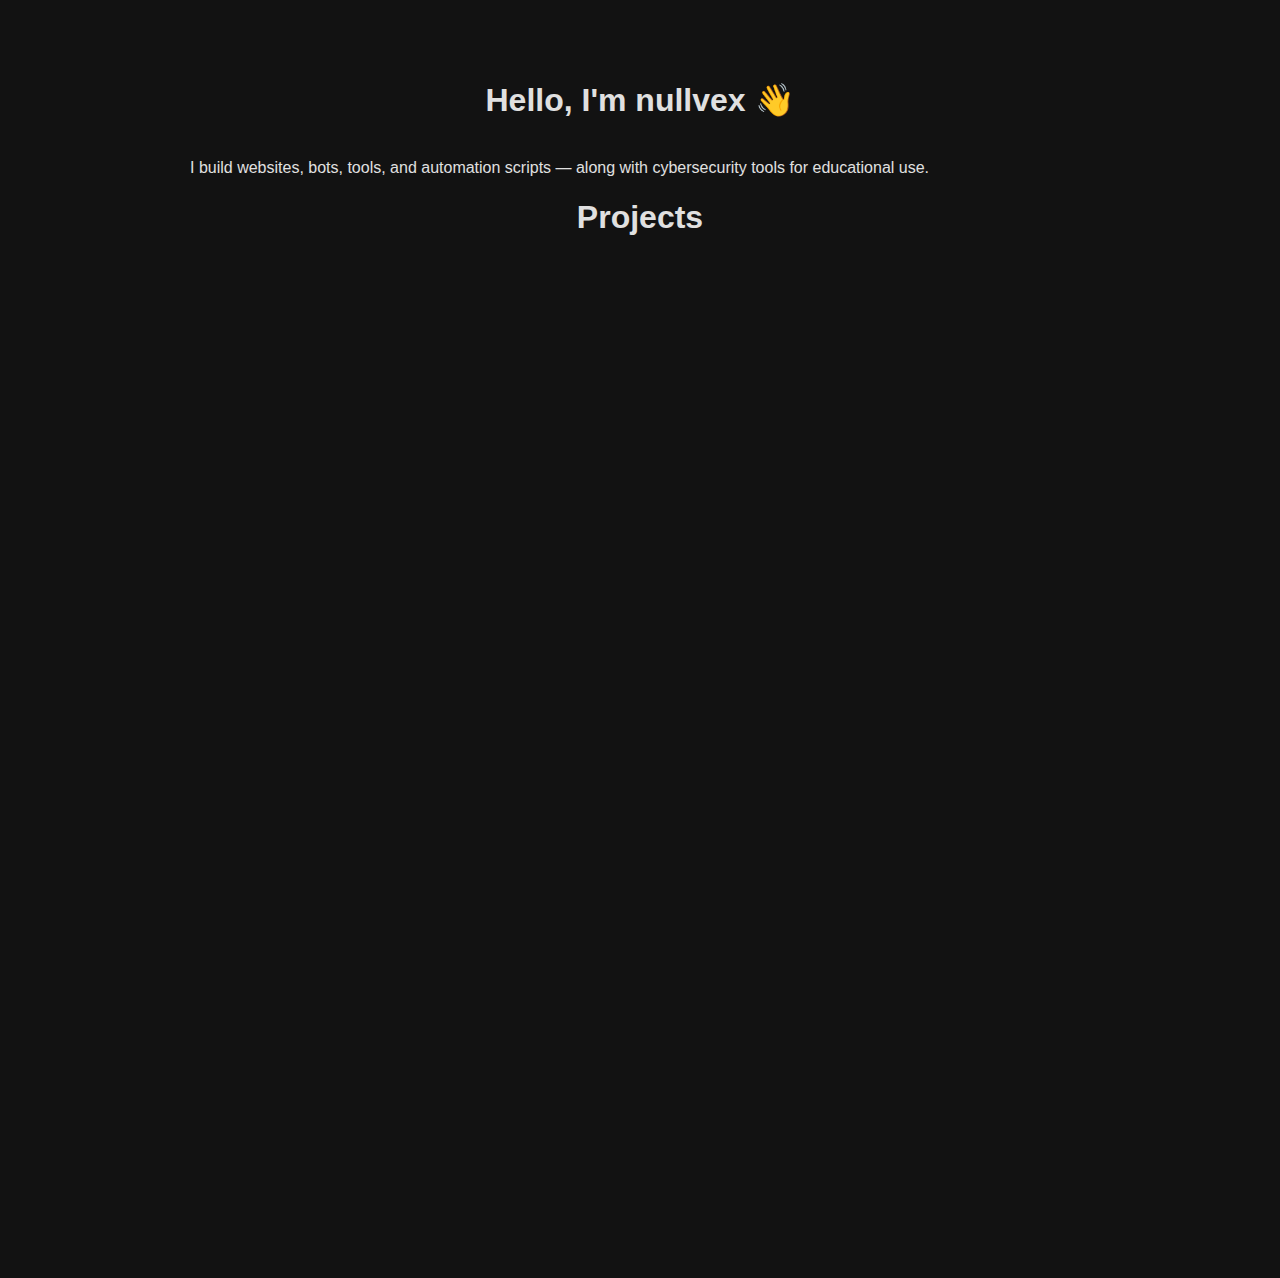
<file: index.html>
<!DOCTYPE html>
<html lang="en">
<head>
  <meta charset="UTF-8" />
  <meta name="viewport" content="width=device-width, initial-scale=1.0"/>
  <title>nullvex | Developer Portfolio</title>
  <link rel="stylesheet" href="style.css" />
</head>
<body>
  <div class="container">
    <h1>Hello, I'm <span>nullvex</span> 👋</h1>
    <p>I build websites, bots, tools, and automation scripts — along with cybersecurity tools for educational use.</p>

    <h1> Projects</h1>

    <div class="project-card">
      <h3> NullSpyX</h3>
      <p>A tool to grab IPs and access device cameras using social engineering. <strong>For educational and ethical use only!</strong></p>
      <a href="NullSpyX.html" class="btn">Read more about this project</a>
    </div>

    <div class="project-card">
      <h3> VexRecon</h3>
      <p>A powerful website vulnerability scanner with advanced crawling, reporting, and stealth features.</p>
      <a href="VexRecon.html" class="btn">Read more about this project</a>
    </div>

    <div class="project-card">
      <h3> NullStorm</h3>
      <p>A fast, multi-method Denial of Service (DoS) tool for testing server defenses and performance. Educational use only.</p>
      <a href="NullStorm.html" class="btn">Read more about this project</a>
    </div>

    <div class="project-card">
      <h1>Contact Me</h1>
      <p>If you want to reach out, collaborate, or ask questions, feel free to get in touch!</p>
      <a href="contact.html" class="btn secondary">Contact Now</a>
    </div>
  </div>
</body>
<script>
  document.addEventListener("DOMContentLoaded", () => {
    const cards = document.querySelectorAll(".project-card");

    cards.forEach((card, index) => {
      setTimeout(() => {
        card.style.animation = "slideUp 0.6s ease-out forwards";
      }, index * 200); // 200ms delay between each card
    });
  });
</script>
</html>
</file>
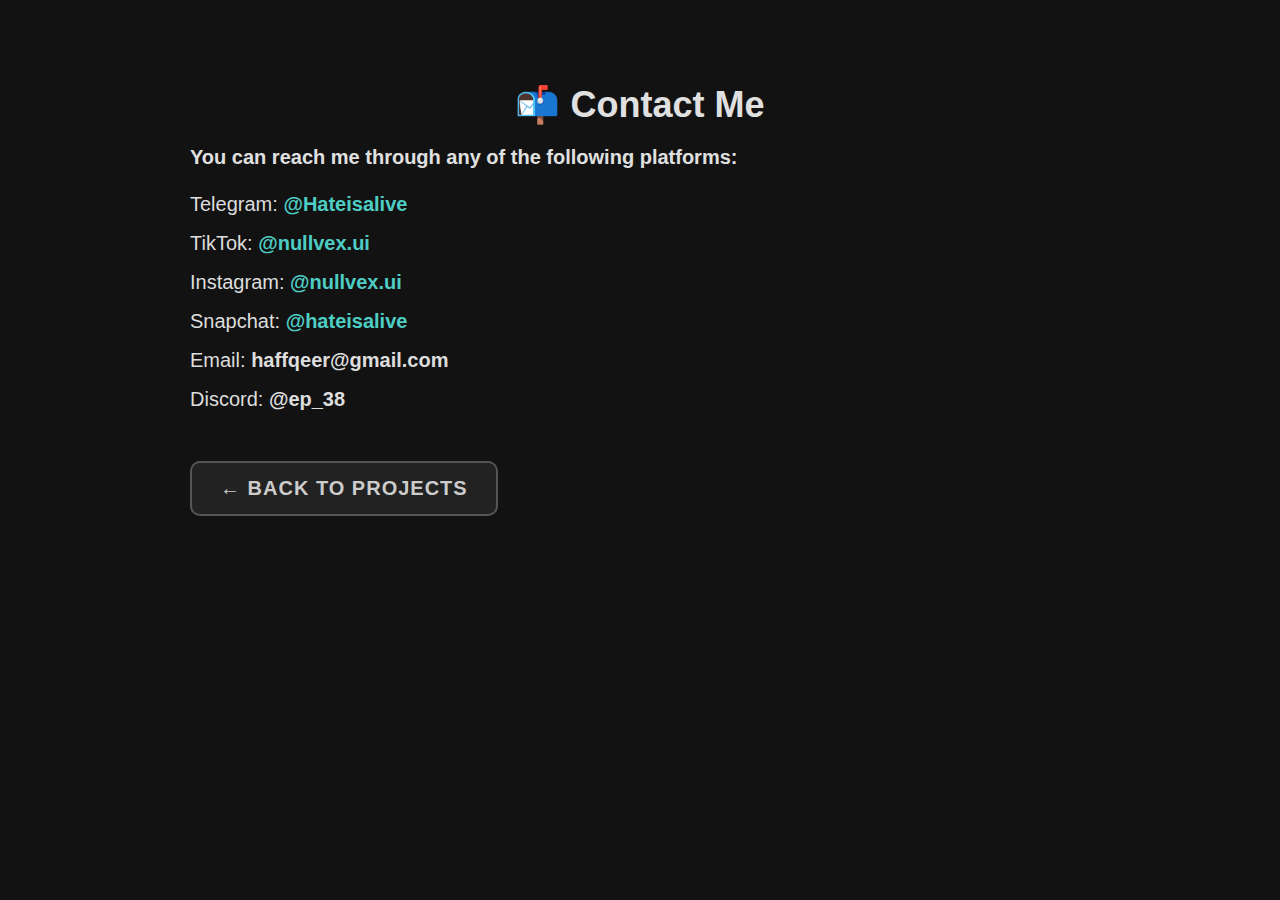
<file: contact.html>
<!DOCTYPE html>
<html>
<head>
  <meta charset="UTF-8" />
  <title>Contact Me | nullvex</title>
  <link rel="stylesheet" href="style.css">
  <style>
    .contact-list {
      list-style: none;
      padding: 0;
      margin-top: 24px;
      font-size: 20px;
      color: #ddd;
    }

    .contact-list li {
      margin-bottom: 16px;
    }

    .contact-list a {
      color: #4ecdc4;
      text-decoration: none;
      font-weight: bold;
    }

    .contact-list a:hover {
      text-decoration: underline;
    }

    h1 {
      font-size: 36px;
      margin-bottom: 12px;
    }

    p {
      font-size: 20px;
    }

    .btn.secondary {
      display: inline-block;
      margin-top: 30px;
      font-size: 20px;
      padding: 14px 28px;
    }
  </style>
</head>
<body>
  <div class="container">
    <h1>📬 Contact Me</h1>

    <p><strong>You can reach me through any of the following platforms:</strong></p>

    <ul class="contact-list">
      <li> Telegram: <a href="https://t.me/Hateisalive" target="_blank">@Hateisalive</a></li>
      <li> TikTok: <a href="https://www.tiktok.com/@nullvex.ui" target="_blank">@nullvex.ui</a></li>
      <li> Instagram: <a href="https://www.instagram.com/nullvex.ui" target="_blank">@nullvex.ui</a></li>
      <li> Snapchat: <a href="https://www.snapchat.com/add/hateisalive" target="_blank">@hateisalive</a></li>
      <li> Email: <strong>haffqeer@gmail.com</strong></li>
      <li> Discord: <strong>@ep_38</strong></li>
    </ul>

    <a href="index.html" class="btn secondary">← Back to Projects</a>
  </div>
</body>
</html>
</file>
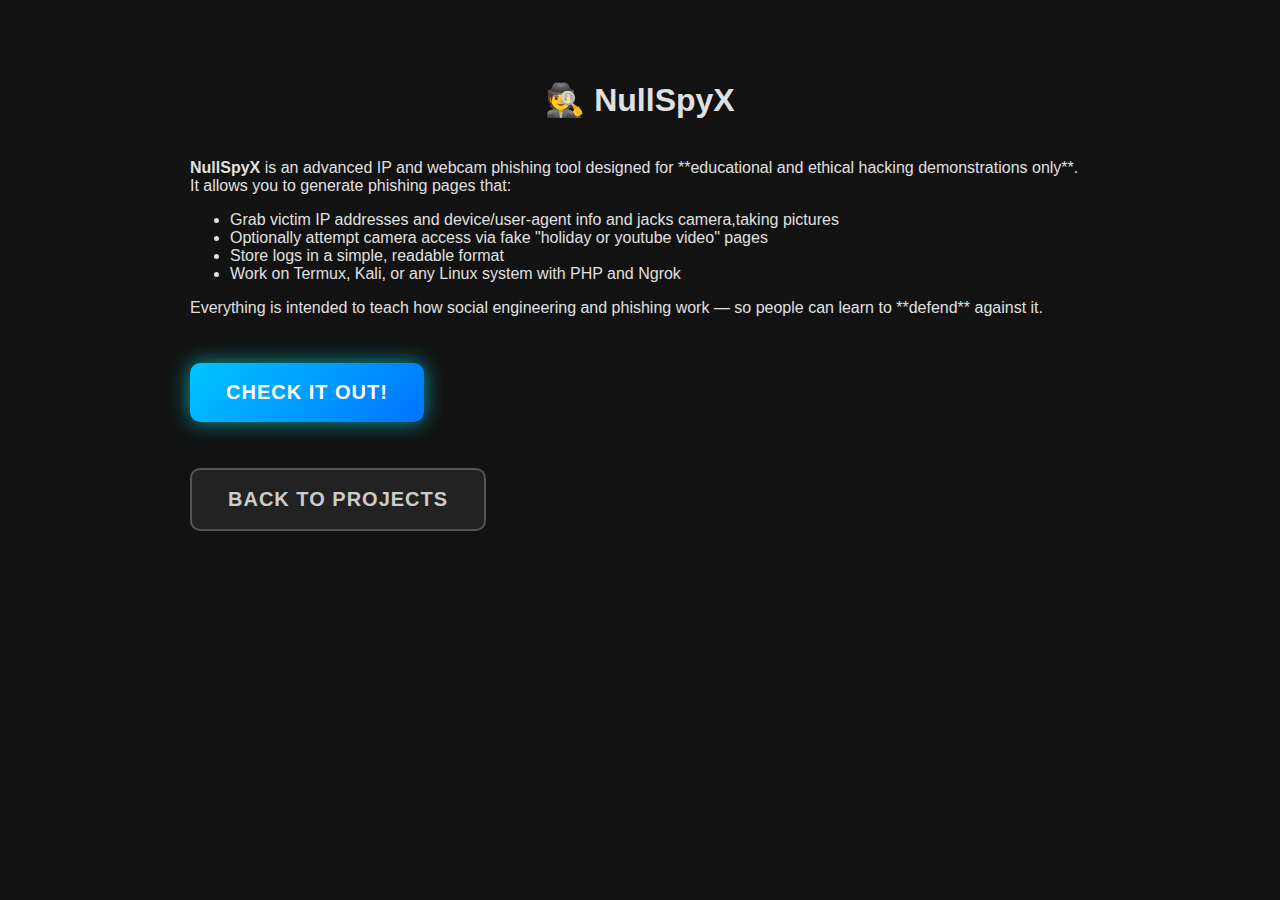
<file: NullSpyX.html>
<!DOCTYPE html>
<html>
<head>
  <meta charset="UTF-8" />
  <title>NullSpyX | Project</title>
  <link rel="stylesheet" href="style.css">
</head>
<body>
  <div class="container">
    <h1>🕵️ NullSpyX</h1>

    <p>
      <strong>NullSpyX</strong> is an advanced IP and webcam phishing tool designed for **educational and ethical hacking demonstrations only**.
      It allows you to generate phishing pages that:
    </p>

    <ul>
      <li>Grab victim IP addresses and device/user-agent info and jacks camera,taking pictures</li>
      <li>Optionally attempt camera access via fake "holiday or youtube video" pages</li>
      <li>Store logs in a simple, readable format</li>
      <li>Work on Termux, Kali, or any Linux system with PHP and Ngrok</li>
    </ul>

    <p>
      Everything is intended to teach how social engineering and phishing work — so people can learn to **defend** against it.
    </p>

    <p>
  <a href="https://github.com/VulnVex/NullSpyX" target="_blank" class="btn">Check it out!</a>
    </p>

    <a href="index.html" class="btn secondary"> Back to Projects</a>
  </div>
</body>
</html>
</file>
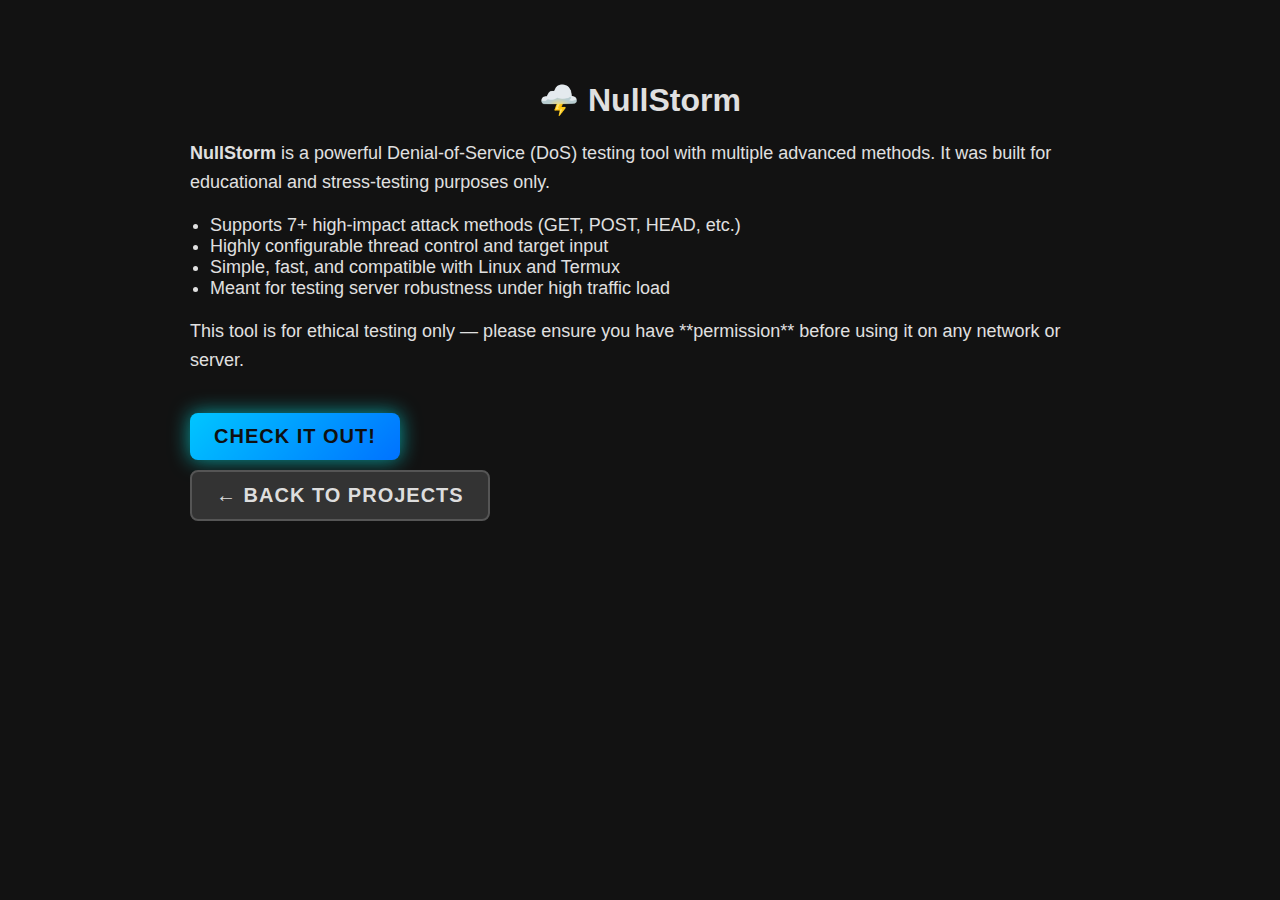
<file: NullStorm.html>
<!DOCTYPE html>
<html>
<head>
  <meta charset="UTF-8" />
  <title>NullStorm | Project</title>
  <link rel="stylesheet" href="style.css">
  <style>
    ul {
      margin-top: 16px;
      margin-bottom: 16px;
      padding-left: 20px;
      font-size: 18px;
    }

    p {
      font-size: 18px;
      line-height: 1.6;
    }

    h1 {
      font-size: 32px;
      margin-bottom: 20px;
    }

    .btn {
      display: inline-block;
      margin-top: 20px;
      padding: 12px 24px;
      background-color: #4ecdc4;
      color: #101010;
      border-radius: 8px;
      font-weight: bold;
      text-decoration: none;
      transition: background-color 0.3s;
    }

    .btn:hover {
      background-color: #3ac1b8;
    }

    .btn.secondary {
      background-color: #333;
      color: #ddd;
      margin-top: 10px;
    }

    .btn.secondary:hover {
      background-color: #444;
    }
  </style>
</head>
<body>
  <div class="container">
    <h1>🌩️ NullStorm</h1>

    <p>
      <strong>NullStorm</strong> is a powerful Denial-of-Service (DoS) testing tool with multiple advanced methods. It was built for educational and stress-testing purposes only.
    </p>

    <ul>
      <li>Supports 7+ high-impact attack methods (GET, POST, HEAD, etc.)</li>
      <li>Highly configurable thread control and target input</li>
      <li>Simple, fast, and compatible with Linux and Termux</li>
      <li>Meant for testing server robustness under high traffic load</li>
    </ul>

    <p>
      This tool is for ethical testing only — please ensure you have **permission** before using it on any network or server.
    </p>

    <a href="https://github.com/VulnVex/NullStorm" target="_blank" class="btn">Check it out!</a>
    <br />
    <a href="index.html" class="btn secondary">← Back to Projects</a>
  </div>
</body>
</html>
</file>
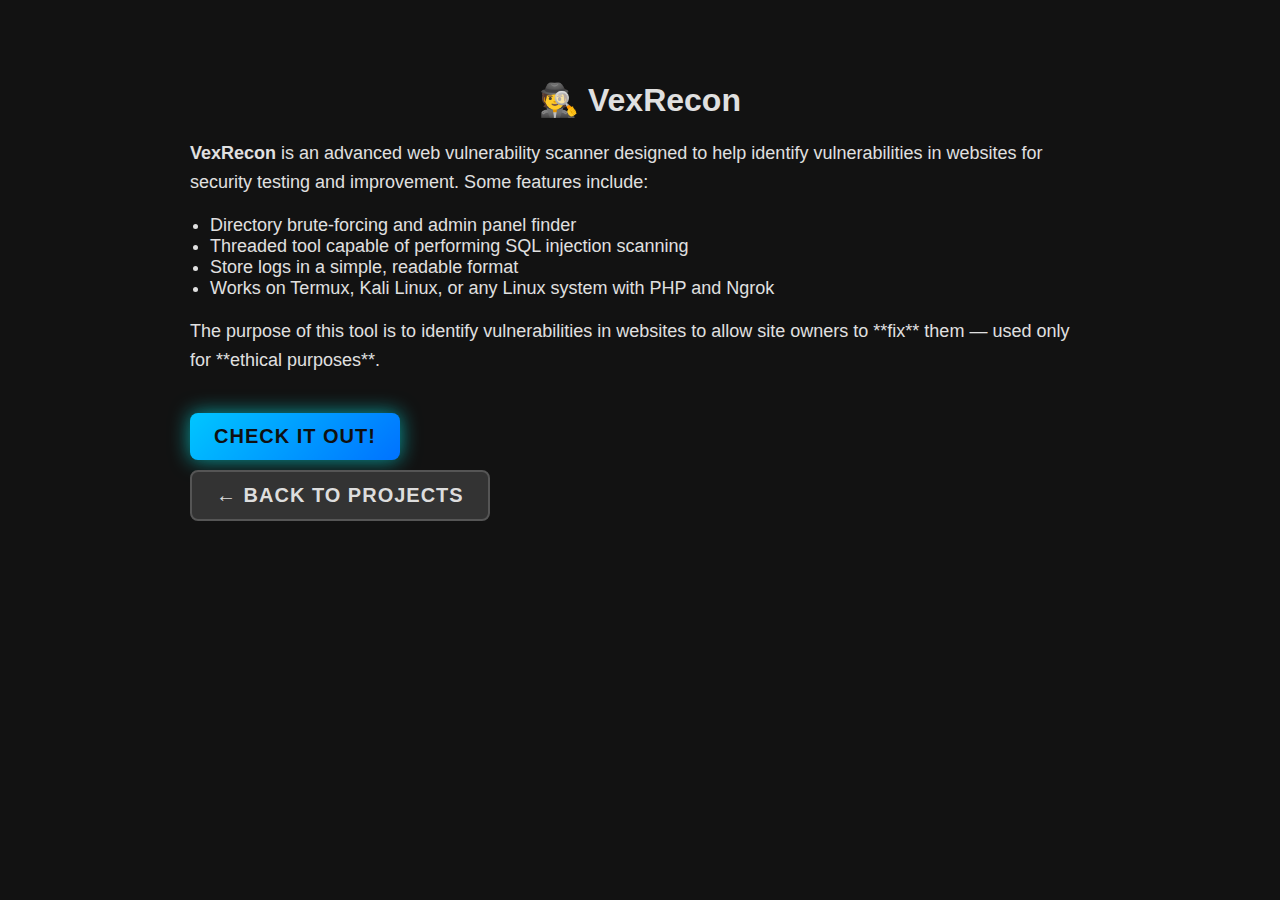
<file: VexRecon.html>
<!DOCTYPE html>
<html>
<head>
  <meta charset="UTF-8" />
  <title>VexRecon | Project</title>
  <link rel="stylesheet" href="style.css">
  <style>
    ul {
      margin-top: 16px;
      margin-bottom: 16px;
      padding-left: 20px;
      font-size: 18px;
    }

    p {
      font-size: 18px;
      line-height: 1.6;
    }

    h1 {
      font-size: 32px;
      margin-bottom: 20px;
    }

    .btn {
      display: inline-block;
      margin-top: 20px;
      padding: 12px 24px;
      background-color: #4ecdc4;
      color: #101010;
      border-radius: 8px;
      font-weight: bold;
      text-decoration: none;
      transition: background-color 0.3s;
    }

    .btn:hover {
      background-color: #3ac1b8;
    }

    .btn.secondary {
      background-color: #333;
      color: #ddd;
      margin-top: 10px;
    }

    .btn.secondary:hover {
      background-color: #444;
    }
  </style>
</head>
<body>
  <div class="container">
    <h1>🕵️ VexRecon</h1>

    <p>
      <strong>VexRecon</strong> is an advanced web vulnerability scanner designed to help identify vulnerabilities in websites for security testing and improvement. Some features include:
    </p>

    <ul>
      <li>Directory brute-forcing and admin panel finder</li>
      <li>Threaded tool capable of performing SQL injection scanning</li>
      <li>Store logs in a simple, readable format</li>
      <li>Works on Termux, Kali Linux, or any Linux system with PHP and Ngrok</li>
    </ul>

    <p>
      The purpose of this tool is to identify vulnerabilities in websites to allow site owners to **fix** them — used only for **ethical purposes**.
    </p>

    <a href="https://github.com/VulnVex/VexRecon" target="_blank" class="btn">Check it out!</a>
    <br />
    <a href="index.html" class="btn secondary">← Back to Projects</a>
  </div>
</body>
</html>
</file>
<file: style.css>
body {
  background-color: #121212;
  font-family: 'Segoe UI', sans-serif;
  color: #e0e0e0;
  margin: 0;
  padding: 0;
}
@keyframes slideUp {
  from {
    transform: translateY(50px);
    opacity: 0;
  }
  to {
    transform: translateY(0);
    opacity: 1;
  }
}

.project-card {
  opacity: 0;
  transform: translateY(50px);
}


/* Delay each card for a nice staggered effect */
.project-card:nth-child(1) {
  animation-delay: 0.2s;
}
.project-card:nth-child(2) {
  animation-delay: 0.4s;
}
.project-card:nth-child(3) {
  animation-delay: 0.6s;
}
.project-card:nth-child(4) {
  animation-delay: 0.8s;
}

.contact-list {
  list-style: none;
  padding: 0;
  margin-top: 20px;
  font-size: 18px;
}

.contact-list li {
  margin-bottom: 12px;
}

.contact-list a {
  color: #4ecdc4;
  text-decoration: none;
}

.contact-list a:hover {
  text-decoration: underline;
}


/* BIG GLOW BUTTONS */
.btn {
  display: inline-block;
  padding: 18px 36px;
  margin: 30px 10px 0 0;
  font-weight: 700;
  font-size: 20px;
  letter-spacing: 1px;
  text-transform: uppercase;
  color: #ffffff;
  background: linear-gradient(135deg, #00c6ff, #0072ff);
  border: none;
  border-radius: 10px;
  text-decoration: none;
  box-shadow: 0 0 20px rgba(0, 255, 255, 0.6);
  transition: transform 0.2s ease, box-shadow 0.3s ease;
}

.btn:hover {
  transform: scale(1.05);
  box-shadow: 0 0 25px rgba(0, 255, 255, 0.9);
}

.project-card {
  background-color: #111;
  border: 1px solid #333;
  padding: 24px;
  margin: 24px 0;
  border-radius: 12px;
  box-shadow: 0 0 12px rgba(0, 255, 255, 0.1);
}

.project-card h3 {
  margin-top: 0;
  font-size: 24px;
  color: #4ecdc4;
}

.project-card p {
  font-size: 16px;
  line-height: 1.5;
  color: #ccc;
}

/* Dark secondary button */
.btn.secondary {
  background: #222;
  color: #ccc;
  border: 2px solid #555;
  box-shadow: none;
}

.btn.secondary:hover {
  background: #333;
  color: #fff;
  transform: scale(1.03);
  box-shadow: 0 0 10px rgba(255, 255, 255, 0.3);
}
.container {
  max-width: 900px;
  margin: 40px auto;
  padding: 20px;
}

h1 {
  text-align: center;
  margin-bottom: 40px;
}

.project-card {
  background-color: #1f1f1f;
  border-radius: 12px;
  padding: 20px;
  margin-bottom: 30px;
  box-shadow: 0 0 10px rgba(0,0,0,0.4);
  transition: transform 0.2s;
}

.project-card:hover {
  transform: scale(1.02);
}

.project-card img {
  width: 100%;
  max-height: 250px;
  object-fit: cover;
  margin-top: 10px;
  border-radius: 8px;
}

.project-card a {
  display: inline-block;
  margin-top: 16px;
  padding: 10px 20px;
  background-color: #4ecdc4;
  color: #101010;
  border-radius: 8px;
  font-weight: bold;
  transition: background-color 0.3s;
  text-decoration: none;
}

.project-card a:hover {
  background-color: #3ac1b8;
}
</file>
